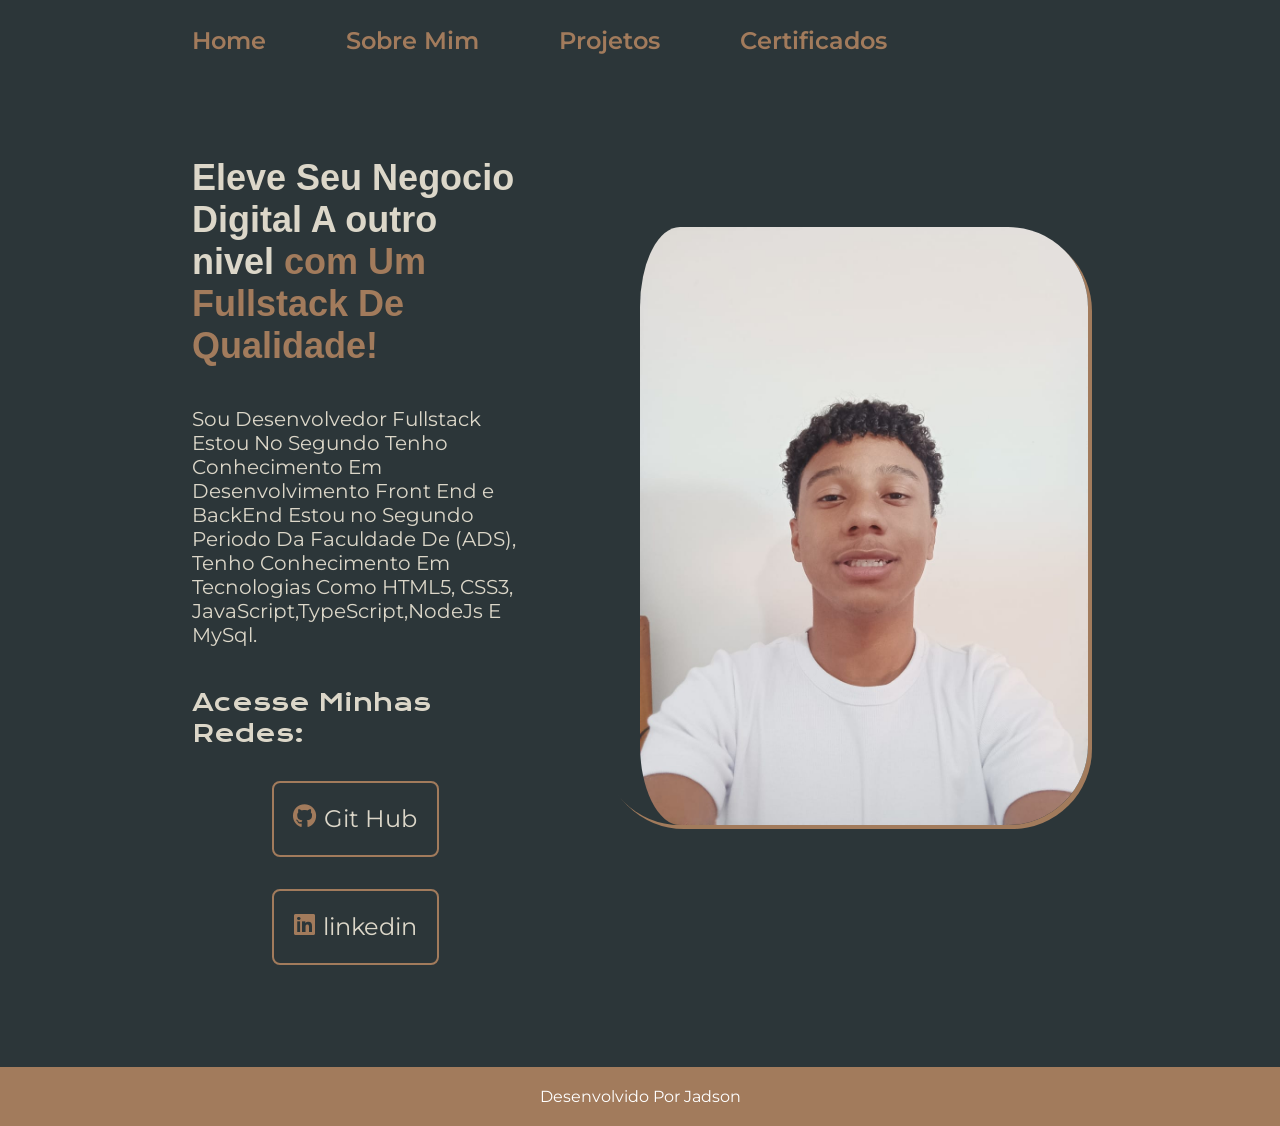
<file: index.html>
<!DOCTYPE html>
<html lang="pt-br">
<head>
    <meta charset="UTF-8">
    <meta name="viewport" content="width=device-width, initial-scale=1.0">
    <title>Portifolio</title>
</head>
<link rel="stylesheet" href="https://cdnjs.cloudflare.com/ajax/libs/font-awesome/6.5.1/css/all.min.css">
<body>
    <link rel="stylesheet" href="estilos/index.css">
<header class="cabecalho">
    <nav class="cabecalho__menu">
        <a href="index.html" class="cabecalho__menu__link">Home</a>
        <a href="about.html" class="cabecalho__menu__link">Sobre Mim</a>
        <a href="projetos.html" class="cabecalho__menu__link">Projetos</a>
        <a href="certificados.html" class="cabecalho__menu__link">Certificados</a>
    </nav>
</header>
<main class="apresentacao">
    <section class="apresentacao__conteudo">
    <h1 class="apresentacao__conteudo__titulo">Eleve Seu Negocio Digital A outro nivel
        <strong>com Um Fullstack De Qualidade!</strong>
    </h1>
    <p class="apresentacao__conteudo__texto">
        Sou Desenvolvedor Fullstack  Estou No Segundo Tenho Conhecimento Em Desenvolvimento Front End e BackEnd
        Estou no Segundo Periodo Da Faculdade De (ADS), Tenho Conhecimento Em Tecnologias Como HTML5, CSS3, JavaScript,TypeScript,NodeJs E MySql.
    </p>
    <div class="apresentacao__links">
        <h2 class="apresentacao__links__subtitulo">Acesse Minhas Redes:</h2>
        <a href="https://github.com/Aiyeone404"target="_blank" class="apresentacao__links__link">
            <i class="fa-brands fa-github" style="color: rgb(162, 123, 92);"></i>
            Git Hub</a>
            
        <a href="https://www.linkedin.com/in/jadson-santos-silva-a32494282/"target="_blank" class="apresentacao__links__link">
            <i class="fa-brands fa-linkedin" style="color: #a27b5c;"></i> linkedin</a>
    </div>
</section>
    <img  src="Alura/assets/Photo-Perfil.jpeg" alt="Dev" class="photo">
</main>
<footer class="rodape">
    <p>Desenvolvido Por Jadson</p>
</footer>
</body>
</html>
</file>
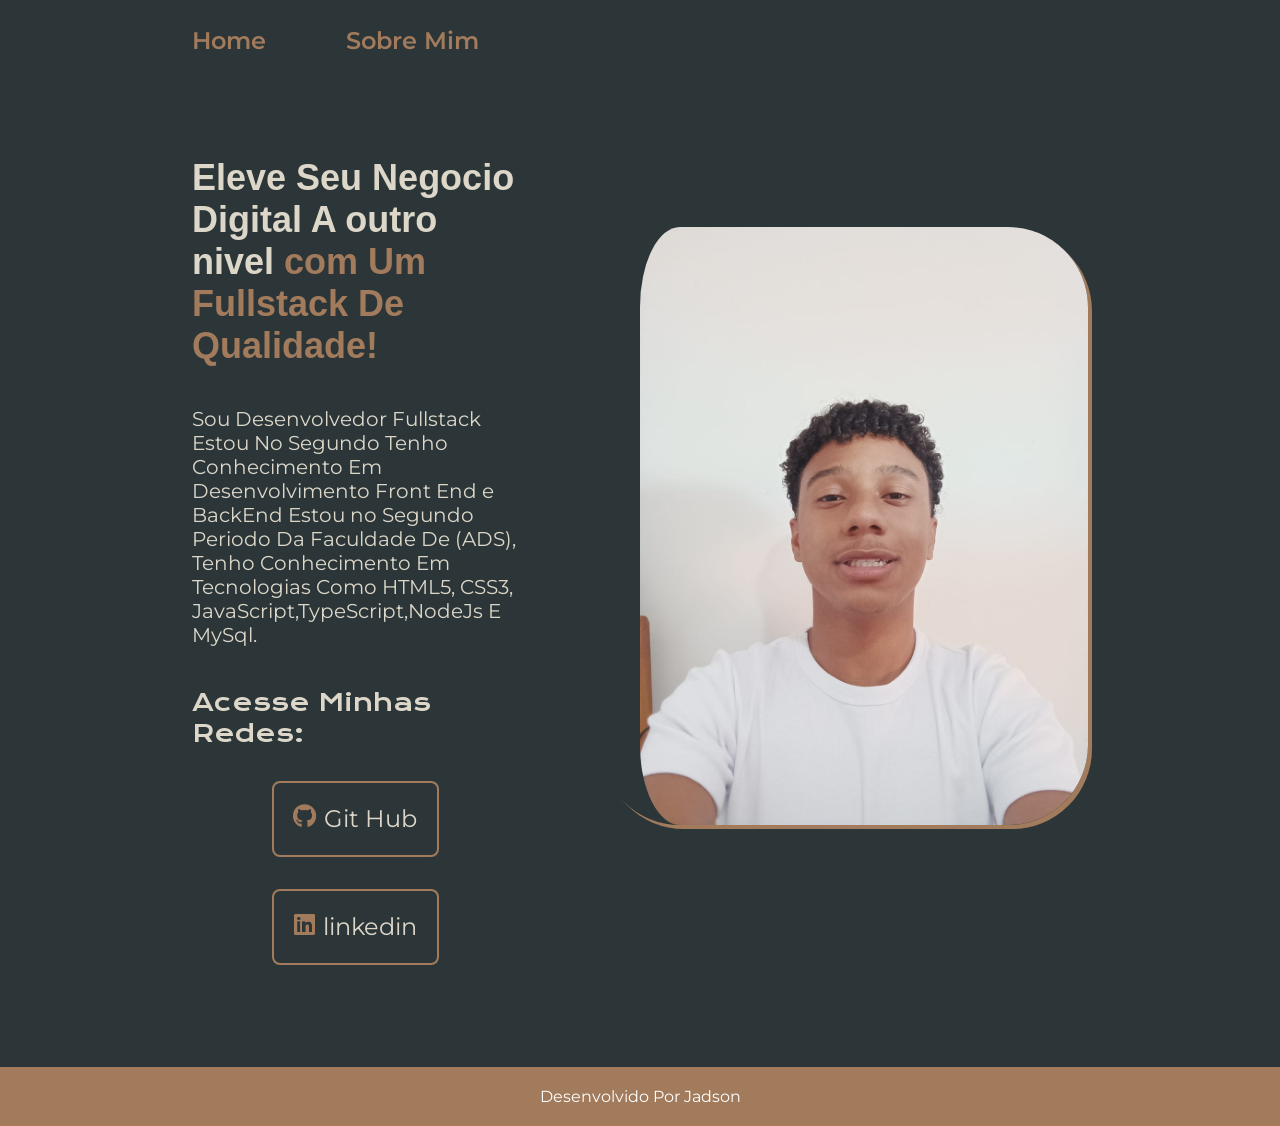
<file: Alura/index.html>
<!DOCTYPE html>
<html lang="en">
<head>
    <meta charset="UTF-8">
    <meta name="viewport" content="width=device-width, initial-scale=1.0">
    <title>Portifolio</title>
</head>
<link rel="stylesheet" href="https://cdnjs.cloudflare.com/ajax/libs/font-awesome/6.5.1/css/all.min.css">
<body>
    <link rel="stylesheet" href="../estilos/index.css">
<header class="cabecalho">
    <nav class="cabecalho__menu">
        <a href="index.html" class="cabecalho__menu__link">Home</a>
        <a href="about.html" class="cabecalho__menu__link">Sobre Mim</a>
    </nav>
</header>
<main class="apresentacao">
    <section class="apresentacao__conteudo">
    <h1 class="apresentacao__conteudo__titulo">Eleve Seu Negocio Digital A outro nivel
        <strong>com Um Fullstack De Qualidade!</strong>
    </h1>
    <p class="apresentacao__conteudo__texto">
        Sou Desenvolvedor Fullstack  Estou No Segundo Tenho Conhecimento Em Desenvolvimento Front End e BackEnd
        Estou no Segundo Periodo Da Faculdade De (ADS), Tenho Conhecimento Em Tecnologias Como HTML5, CSS3, JavaScript,TypeScript,NodeJs E MySql.
    </p>
    <div class="apresentacao__links">
        <h2 class="apresentacao__links__subtitulo">Acesse Minhas Redes:</h2>
        <a href="https://github.com/Aiyeone404"target="_blank" class="apresentacao__links__link">
            <i class="fa-brands fa-github" style="color: rgb(162, 123, 92);"></i>
            Git Hub</a>
            
        <a href="https://www.linkedin.com/in/jadson-santos-silva-a32494282/"target="_blank" class="apresentacao__links__link">
            <i class="fa-brands fa-linkedin" style="color: #a27b5c;"></i> linkedin</a>
    </div>
</section>
    <img  src="assets/Photo-Perfil.jpeg" alt="Dev" class="photo">
</main>
<footer class="rodape">
    <p>Desenvolvido Por Jadson</p>
</footer>
</body>
</html>
</file>
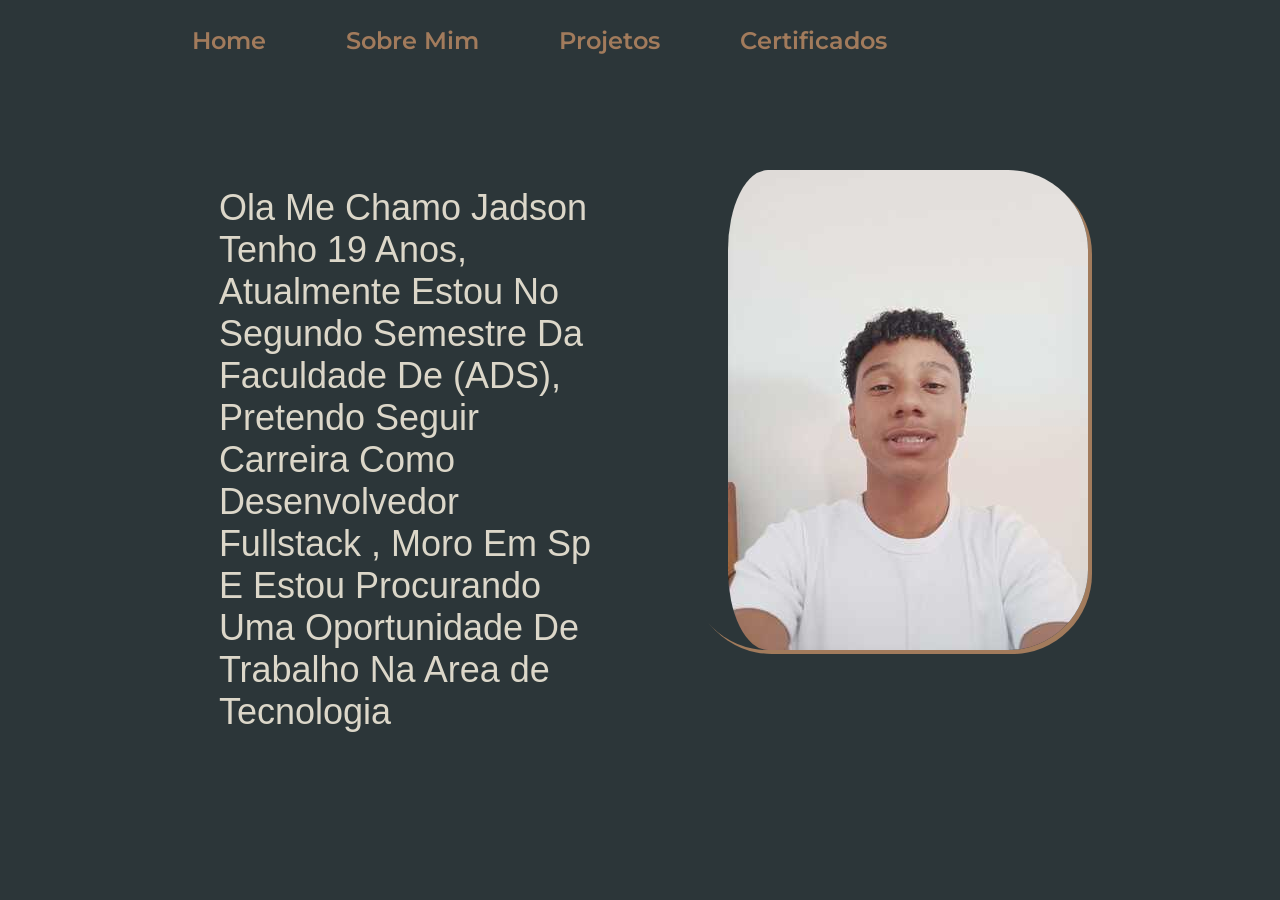
<file: about.html>
<!DOCTYPE html>
<html lang="pt-br">
<head>
    <meta charset="UTF-8">
    <meta name="viewport" content="width=device-width, initial-scale=1.0">
    <title>Sobre_MIM</title>
    <link rel="stylesheet" href="estilos/index.css">
</head>
<body>
    <header class="cabecalho">
        <nav class="cabecalho__menu">
            <a href="index.html" class="cabecalho__menu__link">Home</a>
            <a href="about.html" class="cabecalho__menu__link">Sobre Mim</a>
            <a href="projetos.html" class="cabecalho__menu__link">Projetos</a>
            <a href="certificados.html" class="cabecalho__menu__link">Certificados</a>
        </nav>
    </header>
    <main class="apresentacao">
        <p class="apresentacao__conteudo__titulo__sobre">Ola Me Chamo Jadson Tenho 19 Anos, Atualmente Estou No Segundo Semestre
            Da Faculdade De (ADS), Pretendo Seguir Carreira Como Desenvolvedor Fullstack , Moro Em Sp E Estou
            Procurando Uma Oportunidade De Trabalho Na Area de Tecnologia 
        </p>
        <img src="style/perfil/perfil-photo.jpeg" alt="My" class="photo">
    </main>
</body>
</html>
</file>
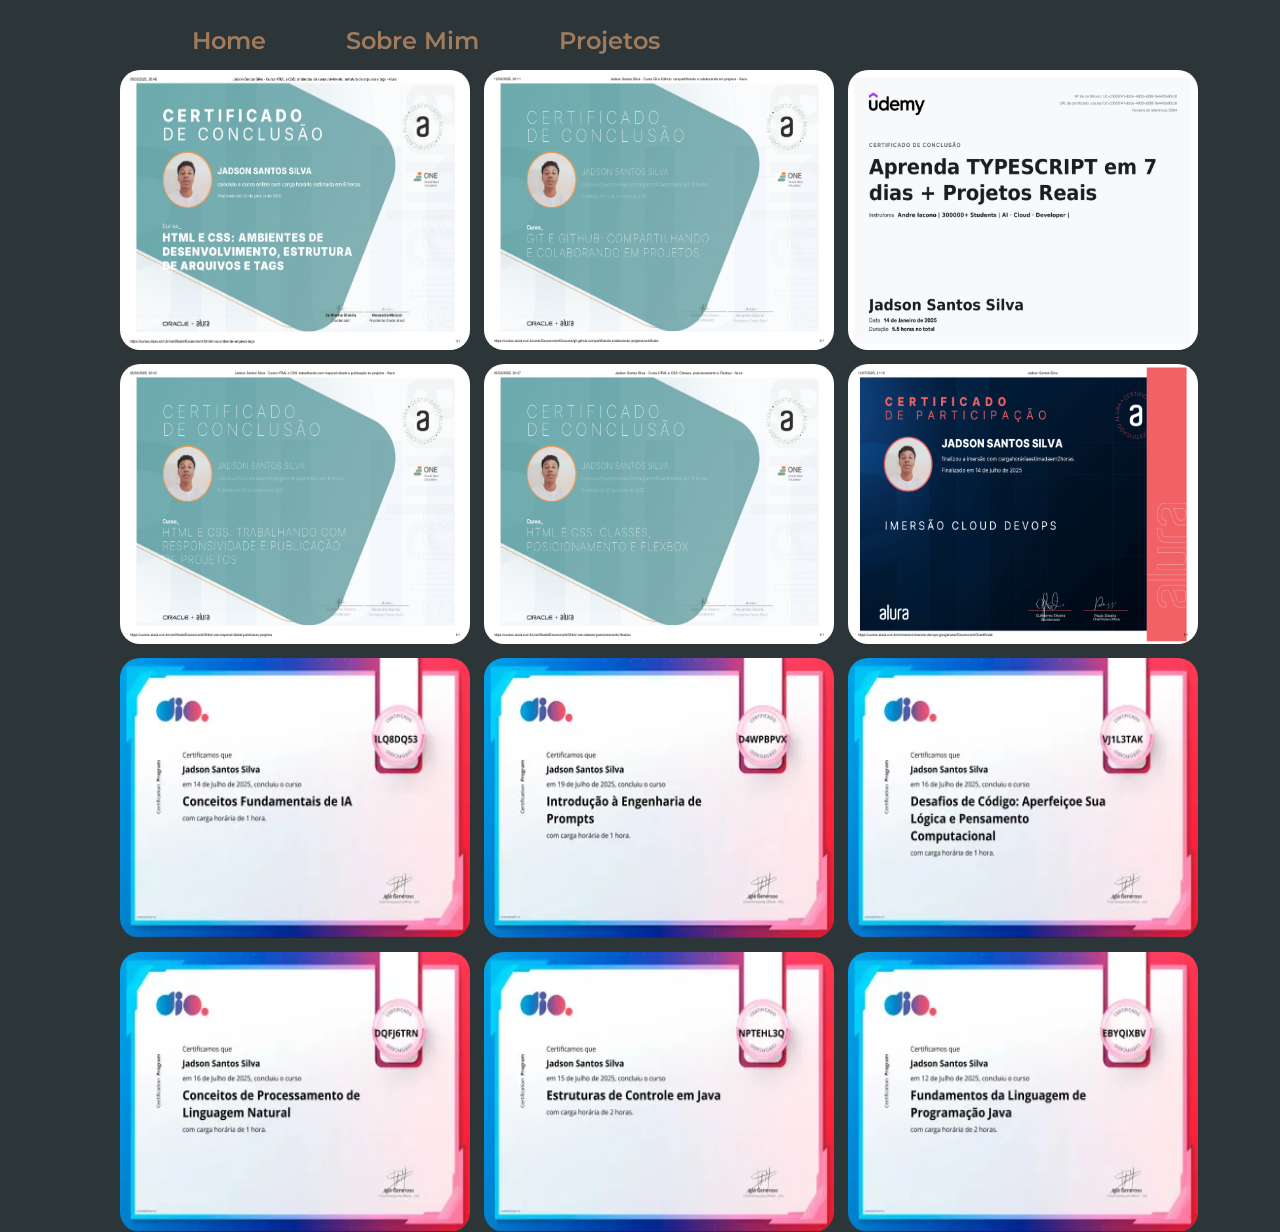
<file: certificados.html>
<!DOCTYPE html>
<html lang="pt-br">
<head>
    <meta charset="UTF-8">
    <meta name="viewport" content="width=device-width, initial-scale=1.0">
    <title>Certificados</title>
    <link rel="stylesheet" href="estilos/index.css">
    <link rel="shortcut icon" href="style/Certificados/certificado.png" type="image/x-icon">
</head>
<body>
    <header class="cabecalho">
        <nav class="cabecalho__menu">
            <a href="index.html" class="cabecalho__menu__link">Home</a>
            <a href="about.html" class="cabecalho__menu__link">Sobre Mim</a>
            <a href="projetos.html" class="cabecalho__menu__link">Projetos</a>
        </nav>
    </header>
    <div class="box-certificados">
        <img src="style/Certificados/Ambientes de desenvolvimento Estrutuar de Arquivos e tags.HTML CSS.jpg"
        alt="Estruturas De Arquivos HTML" class="img_certificados">
        <img src="style/Certificados/Certificado Git e GitHub.pdf - Copia.png" alt="GitHub"
        class="img_certificados">
        <img src="style/Certificados/Certificado TypeScript.pdf - Copia.png" alt="TypeScript"
        class="img_certificados">
        <img src="style/Certificados/Certificado.Responsividade.pdf - Copia.png" alt="Responsividade"
        class="img_certificados">
        <img src="style/Certificados/Display FlexBox. CSS.pdf - Copia.png" alt="Display_Flexbox"
        class="img_certificados">
        <img src="style/Certificados/Imersao Cloud DevOps.pdf - Copia.png" alt="Cloud_DevOps"
        class="img_certificados">
        <img src="style/Certificados/Conceitos Fundamentais de IA.webp" alt="IA"
        class="img_certificados">
        <img src="style/Certificados/Introduçao a Engenharia De Prompts.webp" alt="Eng_Prompts"
        class="img_certificados">
        <img src="style/Certificados/Logica Pensamento Computacional.webp" alt="Pensamento_Computacional"
        class="img_certificados">
        <img src="style/Certificados/Processamento De linguagem Natural.webp" alt="Linguagem_Natural"
        class="img_certificados">
        <img src="style/Certificados/Estrutura De Controle Em Java.webp" alt="Estrutura_ControleJava"
        class="img_certificados">
        <img src="style/Certificados/FundamentoDe linguagem Java.webp" alt="Fundamento_LinguagemJava"
        class="img_certificados">
    </div>
</body>
</html>
</file>
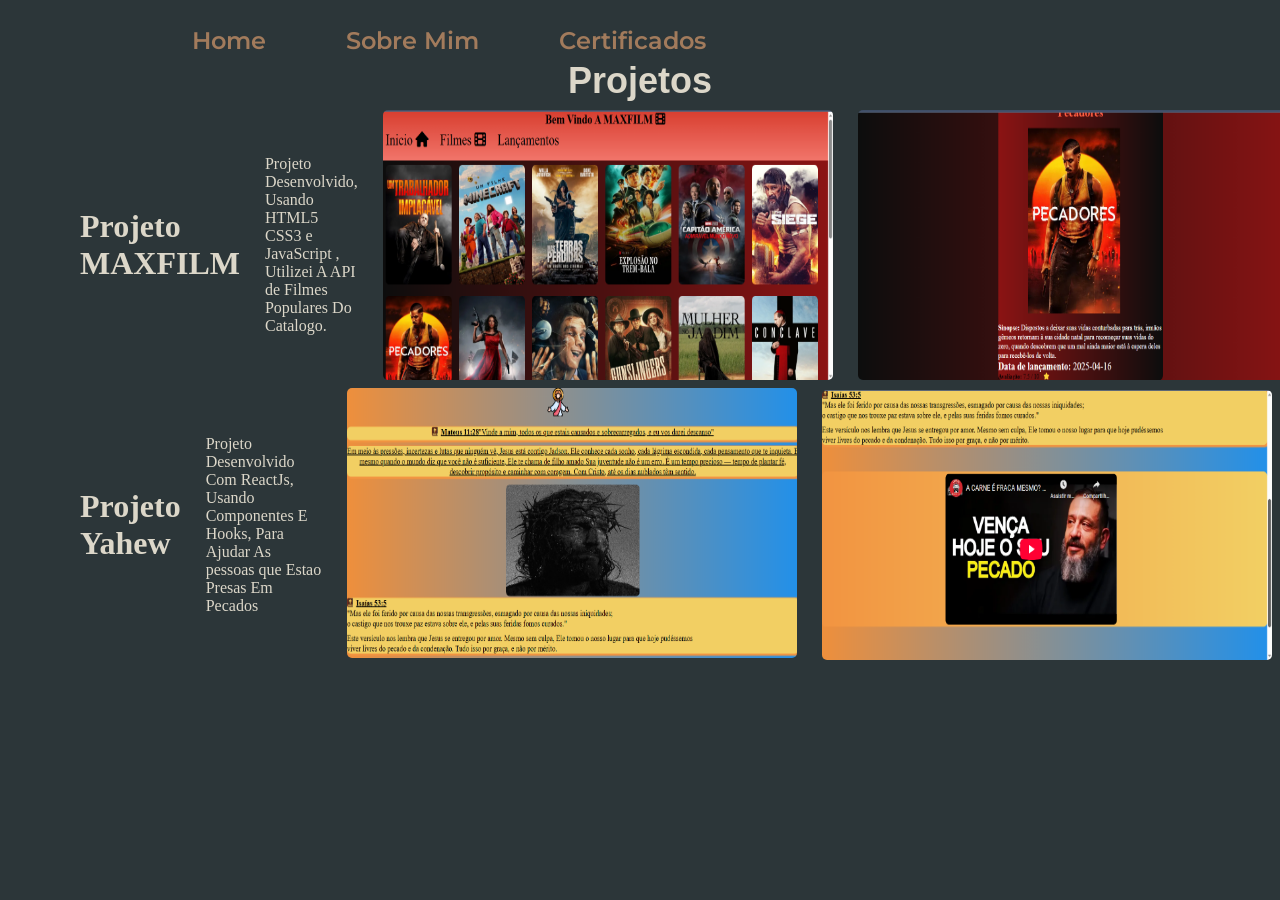
<file: projetos.html>
<!DOCTYPE html>
<html lang="pt-br">
<head>
    <meta charset="UTF-8">
    <meta name="viewport" content="width=device-width, initial-scale=1.0">
    <title>Projetos</title>
    <link rel="stylesheet" href="estilos/index.css">
</head>
<body>
<header class="cabecalho">
        <nav class="cabecalho__menu">
            <a href="index.html" class="cabecalho__menu__link">Home</a>
            <a href="about.html" class="cabecalho__menu__link">Sobre Mim</a>
            <a href="certificados.html" class="cabecalho__menu__link">Certificados</a>
        </nav>
    </header>
    <h1 class="proj_h1">Projetos</h1>
        <div id="box_proj">
            <h1>Projeto MAXFILM</h1>
            <p>Projeto Desenvolvido, Usando HTML5 CSS3 e JavaScript , Utilizei A API de Filmes Populares
                Do Catalogo.
            </p>
        <img src="/projetos/img-Proj_filme1.png" alt="img_1" class="img_proj">
        <img src="/projetos/img-Proj_filme2.png" alt="img_2" class="img_proj">
    </div> 

    <div id="box_proj2">
        <h1>Projeto Yahew</h1>
        <p>Projeto Desenvolvido Com ReactJs, Usando Componentes E Hooks, Para Ajudar As pessoas que Estao Presas Em Pecados
        </p>
        <a href="https://yahew.vercel.app/" target="_blank" title="Clique para ser direcionado ao projeto">
            <img src="/projetos/yahew_1.png" alt="Imagem do projeto Yahew" class="img_proj">
</a>
        <img src="/projetos/yahew_2.png" alt="yahew_2" class="img_proj">
    </div>
</body>
</html>
</file>
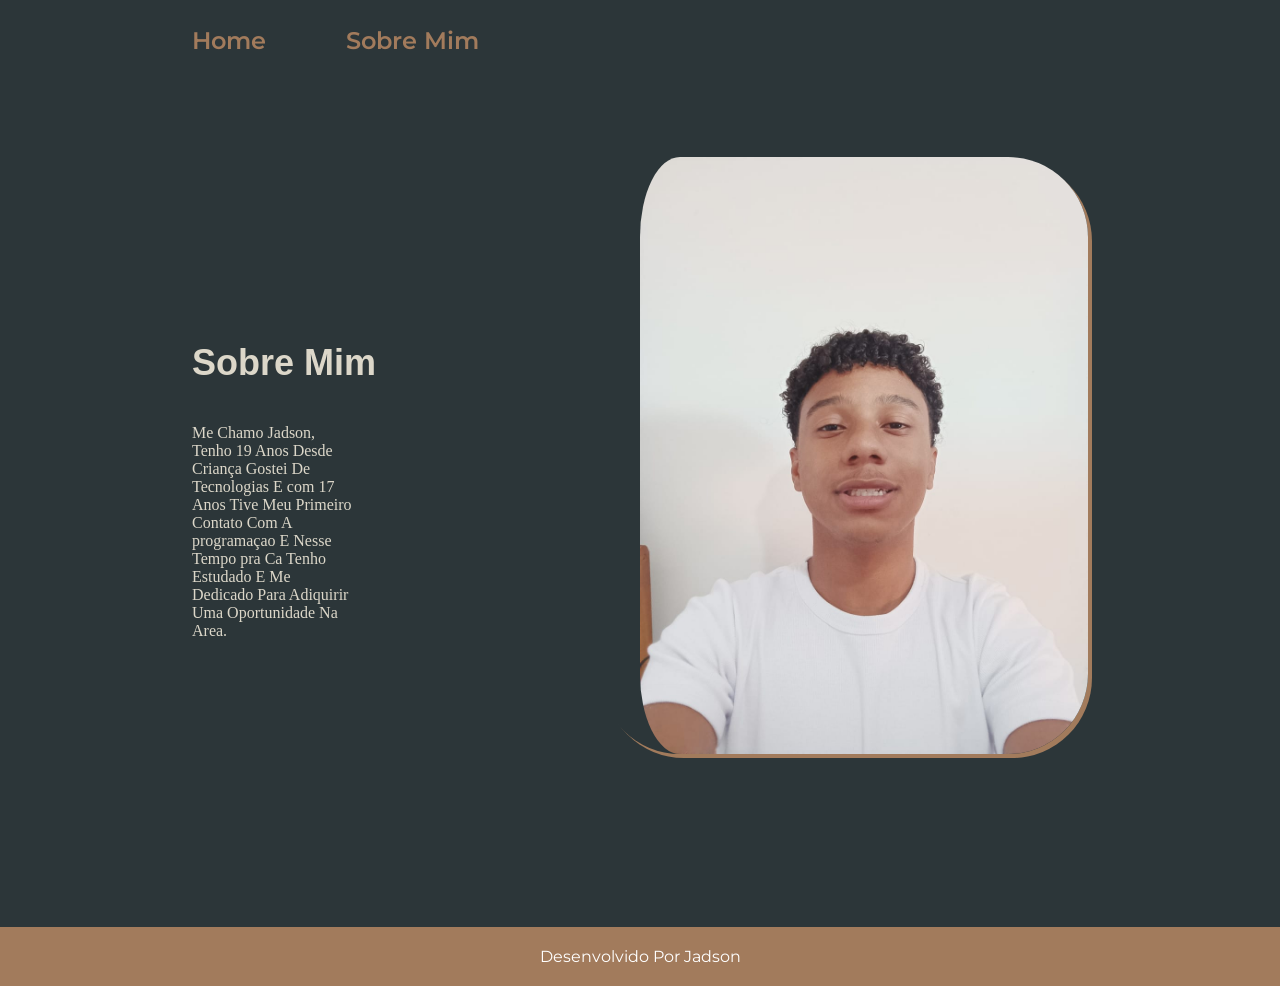
<file: Alura/about.html>
<!DOCTYPE html>
<html lang="pt-br">
<head>
    <meta charset="UTF-8">
    <meta name="viewport" content="width=device-width, initial-scale=1.0">
    <title>Sobre Mim</title>
    <link rel="stylesheet" href="../estilos/index.css">
</head>
<body>
    <header class="cabecalho">
        <nav class="cabecalho__menu">
            <a href="index.html" class="cabecalho__menu__link">Home</a>
            <a href="about.html" class="cabecalho__menu__link">Sobre Mim</a>
        </nav>
    </header>
    <main class="apresentacao">
        <section class="apresentacao__conteudo">
            <h1 class="apresentacao__conteudo__titulo">Sobre Mim</h1>
            <p class="apresentacao__conteudo">Me Chamo Jadson, Tenho 19 Anos Desde Criança Gostei De Tecnologias E com 17 Anos Tive
                Meu Primeiro Contato Com A programaçao E Nesse Tempo pra Ca
                Tenho Estudado E Me Dedicado Para Adiquirir Uma Oportunidade Na Area.
            </p>
        </section>
        <img src="assets/Photo-Perfil.jpeg"alt="" class="photo"> 
    </main>
    <footer class="rodape">
        <p>Desenvolvido Por Jadson</p>
    </footer>
</body>
</html>
</file>
<file: estilos/index.css>
@import url('https://fonts.googleapis.com/css2?family=Krona+One&family=Montserrat:ital,wght@0,100..900;1,100..900&family=Rakkas&display=swap');
:root{
    --cor-primaria:#2C3639;
    --cor-Secundaria:#DCD7C9;
    --cor-terciaria:rgb(162, 123, 92);
}
*{
    padding: 0;
    margin: 0;
 }
 body{
    background-color: var(--cor-primaria);
    color:var(--cor-Secundaria);
    box-sizing: border-box;
}
strong{
    color:var(--cor-terciaria);
}
.cabecalho__menu{
    display: flex;
    gap: 80px;
}
.cabecalho{
    padding: 2% 0 0 15%;
}
.cabecalho__menu__link{
    font-family: 'Montserrat',sans-serif;
    font-size: 24px;
    font-weight: 600;
    color: var(--cor-terciaria);
    text-decoration: none;
    transition: all 0.3s ease-in-out;
}
.cabecalho__menu__link:hover{
transform: scale(1.1);
}

.apresentacao{
    padding: 8% 15%;
    display: flex;
    align-items: center;
    justify-content: space-between;
    gap: 82px
    ;
}
.apresentacao__conteudo{
    width: 50%;
    display: flex;
    flex-direction: column;
    gap: 40px;
}
.apresentacao__conteudo__titulo__sobre{
    font-family:'Keona One',sans-serif;
    font-size: 2.25rem;
    padding-top: 30px;
    padding-left: 3%;
}
.apresentacao__conteudo__titulo{
    font-family:'Keona One',sans-serif;
    font-size: 2.25rem;
}
.apresentacao__conteudo__texto{
    font-size: 1.25rem;
    font-family: 'Montserrat',sans-serif;
}
.container-about{
    display: flex;
    flex-direction:row-reverse;
}
.apresentacao__links{
    display: flex;
    flex-direction: column;
    justify-content: space-between;
    align-items: center;
    gap: 32px;
}
.apresentacao__links__subtitulo{
    font-family: 'Krona One',sans-serif;
    font-weight: 400;
    font-size: 24px;
}
.apresentacao__links__link:hover{
    background-color: rgba(105, 104, 104, 0.959);
}
.apresentacao__links__link{
    display: flex;
    justify-content: center;
    gap: 8px;
    border: 2px solid var(--cor-terciaria);
    width: 50%;
    text-align: center;
    border-radius: 8px;
    font-size: 1.5rem;
    padding: 21.5px 0px;
    text-decoration: none;
    font-weight: 600px;
    color: var(--cor-Secundaria);
    font-family: 'Montserrat',sans-serif;
    font: 35px;
}
.photo{
    width: 30%;
    border-radius: 45%;
    padding-left: 40px;
}

.rodape{
    background-color: var(--cor-terciaria);
    text-align: center;
    color: white;
    padding:20px;
    font-family: 'Montserrat',sans-serif;
}
.photo{
    width: 50%;
    border-radius: 80px;
    box-shadow:4px 4px 0px var(--cor-terciaria);
    margin-bottom: 70px;
}
@media(max-width: 1200px){
    .cabecalho{
        padding: 10%;
    }
    .cabecalho__menu{
        justify-content: center;
    }
    .apresentacao{
        flex-direction: column-reverse;
        padding: 5%;
    }
    .photo{
        width: 70%;
    }
    .apresentacao__links__link{
        width: 80%;
    }
    .apresentacao__conteudo{
        width: auto;
    }
}
.apresentacao__conteudo__about{
    font-size: 200%;
}
.proj_h1{
    text-align: center;
    font-family:'Keona One',sans-serif;
    font-size: 2.25rem;
    margin-top: 5px;
}
.img_proj{
    width: 450px;
    height:270px;
    border-radius: 5px;
}
#box_proj{
    display: flex;
    flex-direction: row;
    gap: 25px;
    align-items: center;
    margin: 8px;
    margin-left: 80px;
}
#box_proj2{
    display: flex;
    flex-direction: row;
    gap: 25px;
    align-items: center;
    margin: 8px;
    margin-left: 80px;
}
.box-certificados{
    display: flex;
    flex-direction:row;
    flex-wrap: wrap;
    gap: 14px;
    margin-top: 15px;
    margin-left: 120px;
}
.img_certificados{
    width: 350px;
    height: 280px;
    border-radius: 20px;
}
</file>
